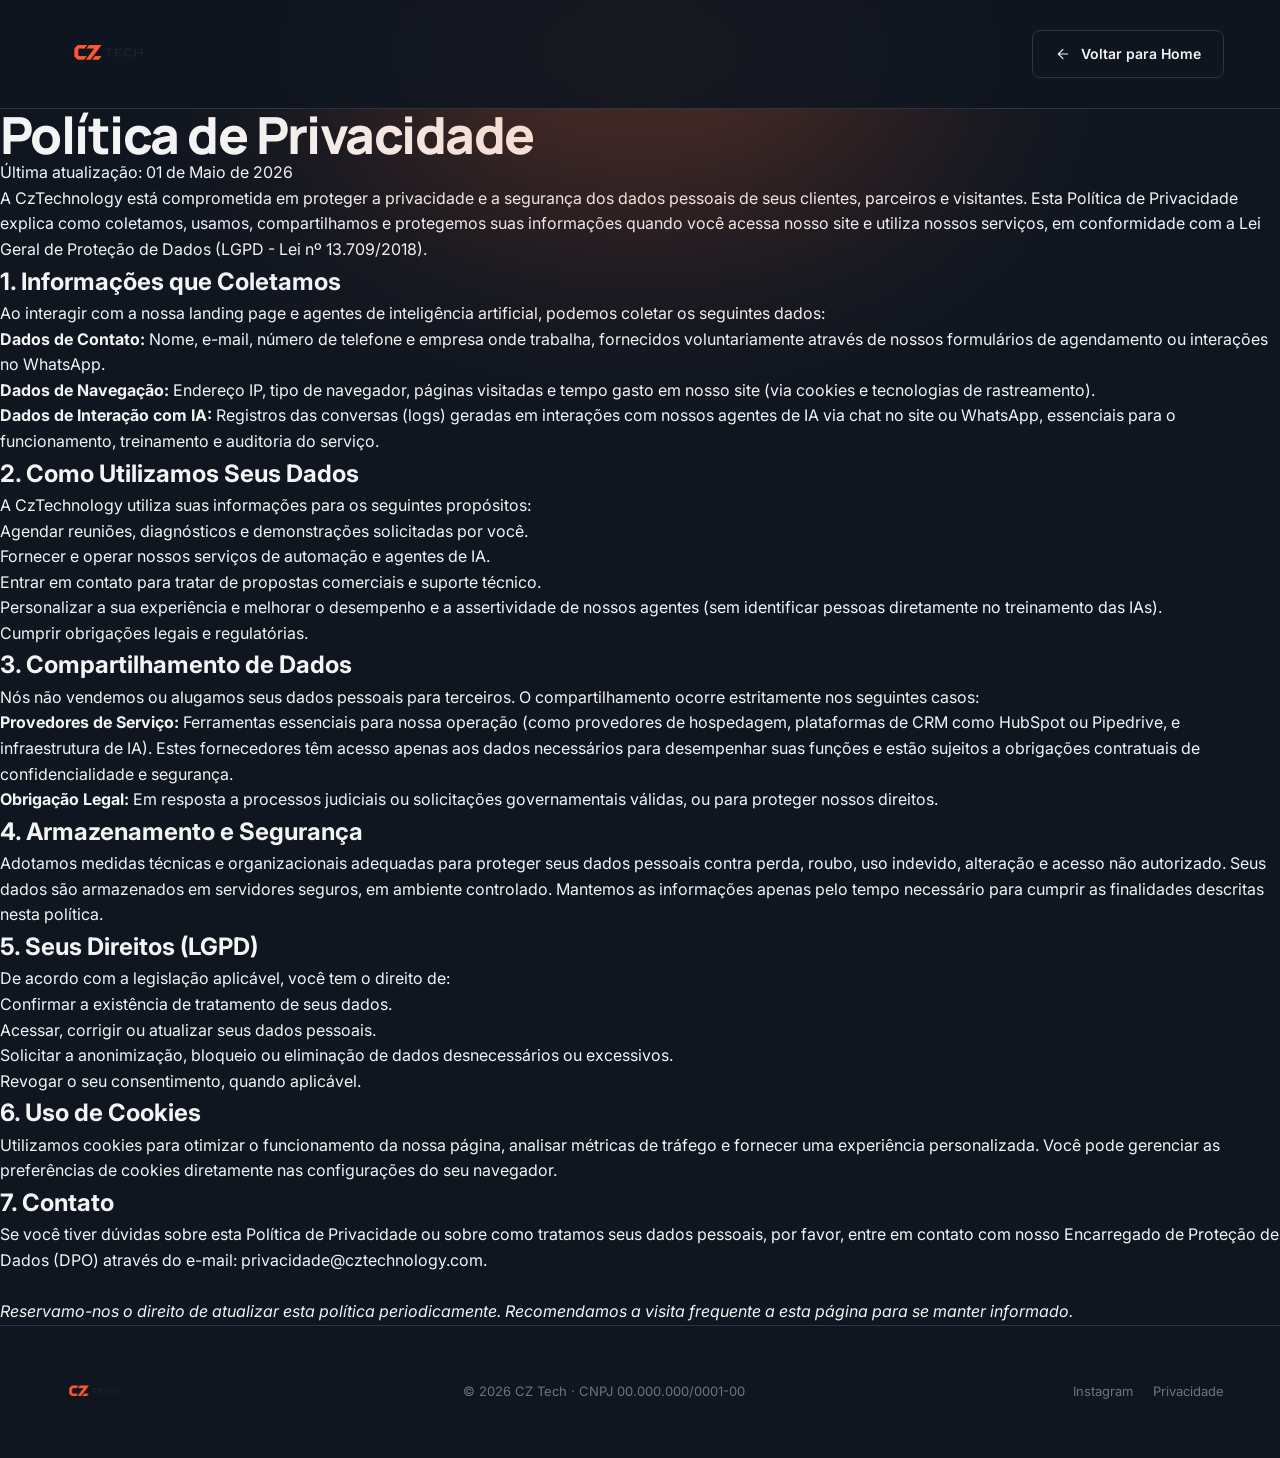
<file: privacidade.html>
<!DOCTYPE html>
<html lang="pt-BR">

<head>
    <meta charset="UTF-8">
    <meta name="viewport" content="width=device-width, initial-scale=1.0">
    <title>Política de Privacidade | CzTechnology</title>
    <meta name="description" content="Política de Privacidade da CzTechnology. Entenda como tratamos, armazenamos e protegemos seus dados pessoais de acordo com a LGPD.">

    <!-- Google Fonts -->
    <link rel="preconnect" href="https://fonts.googleapis.com">
    <link rel="preconnect" href="https://fonts.gstatic.com" crossorigin>
    <link href="https://fonts.googleapis.com/css2?family=Inter:wght@400;500;600;700&family=JetBrains+Mono:wght@400;500&family=Manrope:wght@500;700;800&display=swap" rel="stylesheet">

    <link rel="stylesheet" href="index.css">
</head>

<body>

    <!-- ========== NAV ========== -->
    <nav class="navbar" id="navbar">
        <a href="index.html" class="nav-logo">
            <img src="assets/logo.png" alt="CZ Tech" class="logo-img">
        </a>
        <div class="nav-actions">
            <a href="index.html" class="btn btn-secondary btn-sm">
                <svg width="16" height="16" viewBox="0 0 24 24" fill="none" stroke="currentColor" stroke-width="1.6" stroke-linecap="round" stroke-linejoin="round">
                    <path d="M19 12H5M12 19l-7-7 7-7" />
                </svg>
                Voltar para Home
            </a>
        </div>
    </nav>

    <!-- ========== HERO PRIVACY ========== -->
    <section class="privacy-hero">
        <div class="hero-glow" style="top: -100px; opacity: 0.3;"></div>
        <h1 class="section-title">Política de Privacidade</h1>
        <div class="privacy-date">Última atualização: 01 de Maio de 2026</div>
    </section>

    <!-- ========== CONTENT ========== -->
    <main class="privacy-content">
        <p>A CzTechnology está comprometida em proteger a privacidade e a segurança dos dados pessoais de seus clientes, parceiros e visitantes. Esta Política de Privacidade explica como coletamos, usamos, compartilhamos e protegemos suas informações quando você acessa nosso site e utiliza nossos serviços, em conformidade com a Lei Geral de Proteção de Dados (LGPD - Lei nº 13.709/2018).</p>

        <h2>1. Informações que Coletamos</h2>
        <p>Ao interagir com a nossa landing page e agentes de inteligência artificial, podemos coletar os seguintes dados:</p>
        <ul>
            <li><strong>Dados de Contato:</strong> Nome, e-mail, número de telefone e empresa onde trabalha, fornecidos voluntariamente através de nossos formulários de agendamento ou interações no WhatsApp.</li>
            <li><strong>Dados de Navegação:</strong> Endereço IP, tipo de navegador, páginas visitadas e tempo gasto em nosso site (via cookies e tecnologias de rastreamento).</li>
            <li><strong>Dados de Interação com IA:</strong> Registros das conversas (logs) geradas em interações com nossos agentes de IA via chat no site ou WhatsApp, essenciais para o funcionamento, treinamento e auditoria do serviço.</li>
        </ul>

        <h2>2. Como Utilizamos Seus Dados</h2>
        <p>A CzTechnology utiliza suas informações para os seguintes propósitos:</p>
        <ul>
            <li>Agendar reuniões, diagnósticos e demonstrações solicitadas por você.</li>
            <li>Fornecer e operar nossos serviços de automação e agentes de IA.</li>
            <li>Entrar em contato para tratar de propostas comerciais e suporte técnico.</li>
            <li>Personalizar a sua experiência e melhorar o desempenho e a assertividade de nossos agentes (sem identificar pessoas diretamente no treinamento das IAs).</li>
            <li>Cumprir obrigações legais e regulatórias.</li>
        </ul>

        <h2>3. Compartilhamento de Dados</h2>
        <p>Nós não vendemos ou alugamos seus dados pessoais para terceiros. O compartilhamento ocorre estritamente nos seguintes casos:</p>
        <ul>
            <li><strong>Provedores de Serviço:</strong> Ferramentas essenciais para nossa operação (como provedores de hospedagem, plataformas de CRM como HubSpot ou Pipedrive, e infraestrutura de IA). Estes fornecedores têm acesso apenas aos dados necessários para desempenhar suas funções e estão sujeitos a obrigações contratuais de confidencialidade e segurança.</li>
            <li><strong>Obrigação Legal:</strong> Em resposta a processos judiciais ou solicitações governamentais válidas, ou para proteger nossos direitos.</li>
        </ul>

        <h2>4. Armazenamento e Segurança</h2>
        <p>Adotamos medidas técnicas e organizacionais adequadas para proteger seus dados pessoais contra perda, roubo, uso indevido, alteração e acesso não autorizado. Seus dados são armazenados em servidores seguros, em ambiente controlado. Mantemos as informações apenas pelo tempo necessário para cumprir as finalidades descritas nesta política.</p>

        <h2>5. Seus Direitos (LGPD)</h2>
        <p>De acordo com a legislação aplicável, você tem o direito de:</p>
        <ul>
            <li>Confirmar a existência de tratamento de seus dados.</li>
            <li>Acessar, corrigir ou atualizar seus dados pessoais.</li>
            <li>Solicitar a anonimização, bloqueio ou eliminação de dados desnecessários ou excessivos.</li>
            <li>Revogar o seu consentimento, quando aplicável.</li>
        </ul>

        <h2>6. Uso de Cookies</h2>
        <p>Utilizamos cookies para otimizar o funcionamento da nossa página, analisar métricas de tráfego e fornecer uma experiência personalizada. Você pode gerenciar as preferências de cookies diretamente nas configurações do seu navegador.</p>

        <h2>7. Contato</h2>
        <p>Se você tiver dúvidas sobre esta Política de Privacidade ou sobre como tratamos seus dados pessoais, por favor, entre em contato com nosso Encarregado de Proteção de Dados (DPO) através do e-mail: <a href="mailto:privacidade@cztechnology.com">privacidade@cztechnology.com</a>.</p>

        <p><br><em>Reservamo-nos o direito de atualizar esta política periodicamente. Recomendamos a visita frequente a esta página para se manter informado.</em></p>
    </main>

    <!-- ========== FOOTER ========== -->
    <footer class="site-footer">
        <div class="footer-inner">
            <a href="index.html" class="nav-logo">
                <img src="assets/logo.png" alt="CZ Tech" class="logo-img logo-img-sm">
            </a>
            <div class="footer-copy">© 2026 CZ Tech · CNPJ 00.000.000/0001-00</div>
            <div class="footer-links">
                <a href="https://www.instagram.com/cztechnology.ofc/">Instagram</a>
                <a href="privacidade.html">Privacidade</a>
            </div>
        </div>
    </footer>

</body>
</html>
</file>
<file: index.css>
/* =========================================
   DESIGN SYSTEM — V1 CORPORATE AUTHORITY
   CzTechnology · Versão Final
   ========================================= */

:root {
    --bg-main: #0F1620;
    --bg-surface: #161E2A;
    --bg-alt: #0B1118;
    --orange: #FF6B35;
    --orange-dark: #E5552B;
    --border: #2A3645;
    --text-main: #F4F4F5;
    --text-body: #A1A1AA;
    --text-muted: #6B7480;
    --font-heading: 'Manrope', sans-serif;
    --font-body: 'Inter', sans-serif;
    --font-mono: 'JetBrains Mono', ui-monospace, monospace;
    --ease: cubic-bezier(0.16, 1, 0.3, 1);
}

/* === RESET === */
*, *::before, *::after { margin: 0; padding: 0; box-sizing: border-box; }
html { scroll-behavior: smooth; }
body {
    background: var(--bg-main);
    color: var(--text-main);
    font-family: var(--font-body);
    line-height: 1.6;
    overflow-x: hidden;
    -webkit-font-smoothing: antialiased;
}
a { text-decoration: none; color: inherit; }
ul { list-style: none; }
img { max-width: 100%; display: block; }

/* === UTILITIES === */
.text-orange { color: var(--orange); }
.section-inner { max-width: 1200px; margin: 0 auto; padding: 0 56px; }
.reveal { opacity: 0; transform: translateY(20px); }
.reveal.visible { opacity: 1; transform: translateY(0); transition: opacity .8s ease, transform .8s ease; }

/* === BUTTONS === */
.btn {
    display: inline-flex; align-items: center; gap: 10px;
    font-family: var(--font-body); font-weight: 600;
    border-radius: 8px; text-decoration: none;
    transition: all .2s ease; white-space: nowrap; border: none; cursor: pointer;
}
.btn-sm { padding: 12px 22px; font-size: 14px; }
.btn-lg { padding: 16px 28px; font-size: 16px; }
.btn-primary {
    background: var(--orange); color: #fff;
    box-shadow: 0 2px 8px rgba(255,107,53,0.2);
}
.btn-primary:hover {
    background: var(--orange-dark);
    box-shadow: 0 8px 24px rgba(255,107,53,0.35);
    transform: translateY(-1px);
}
.btn-secondary {
    background: transparent; color: var(--text-main);
    border: 1px solid var(--border);
}
.btn-secondary:hover { background: #1A2330; }

/* === NAVBAR === */
.navbar {
    position: sticky; top: 0; z-index: 100;
    backdrop-filter: blur(12px); -webkit-backdrop-filter: blur(12px);
    background: rgba(15,22,32,0.85);
    border-bottom: 1px solid var(--border);
    padding: 18px 56px;
    display: flex; align-items: center; justify-content: space-between;
    transition: transform 0.35s ease, box-shadow 0.3s ease;
}
.navbar-hidden {
    transform: translateY(-100%);
}
.nav-logo { display: flex; align-items: center; }
.logo-img { height: 72px; width: auto; }
.logo-img-sm { height: 52px; }
.nav-links { display: flex; gap: 36px; }
.nav-links a { color: var(--text-body); font-weight: 500; font-size: 14px; transition: color .2s; }
.nav-links a:hover { color: var(--orange); }
.nav-actions { display: flex; gap: 10px; }
.hamburger { display: none; background: none; border: none; cursor: pointer; padding: 4px; flex-direction: column; gap: 5px; }
.hamburger span { display: block; width: 24px; height: 2px; background: var(--text-main); transition: all .3s; border-radius: 2px; }

/* === HERO === */
.hero { position: relative; padding: 120px 56px 100px; overflow: hidden; }
.hero-grid-bg {
    position: absolute; inset: 0;
    background-image: linear-gradient(rgba(255,255,255,0.04) 1px, transparent 1px),
                       linear-gradient(90deg, rgba(255,255,255,0.04) 1px, transparent 1px);
    background-size: 40px 40px;
    mask-image: radial-gradient(ellipse at center, black 30%, transparent 75%);
    -webkit-mask-image: radial-gradient(ellipse at center, black 30%, transparent 75%);
}
.hero-glow {
    position: absolute; top: 20%; left: 50%; transform: translateX(-50%);
    width: 600px; height: 300px; background: var(--orange);
    opacity: 0.15; filter: blur(120px); border-radius: 50%; pointer-events: none;
}
.hero-inner { position: relative; max-width: 1100px; margin: 0 auto; text-align: center; }
.hero-badge {
    display: inline-flex; align-items: center; gap: 8px;
    padding: 6px 14px; border-radius: 999px;
    border: 1px solid var(--border);
    background: rgba(255,107,53,0.06);
    font-family: var(--font-mono); font-size: 11px; color: var(--orange);
    letter-spacing: 0.12em; margin-bottom: 32px;
}
.pulse-dot {
    width: 6px; height: 6px; border-radius: 50%;
    background: var(--orange); animation: czPulse 2s infinite;
}
.hero-title {
    font-family: var(--font-heading); font-weight: 800;
    font-size: clamp(48px, 6vw, 88px); line-height: 0.98;
    letter-spacing: -0.04em; color: var(--text-main); margin-bottom: 28px;
}
.hero-subtitle {
    font-size: 19px; color: var(--text-body);
    max-width: 640px; margin: 0 auto 40px; line-height: 1.55;
}
.hero-ctas { display: flex; gap: 12px; justify-content: center; flex-wrap: wrap; margin-bottom: 60px; }

/* KPI Strip */
.kpi-strip {
    display: grid; grid-template-columns: repeat(4, 1fr); gap: 32px;
    padding-top: 36px; border-top: 1px solid var(--border); text-align: left;
}
.kpi-value {
    font-family: var(--font-heading); font-weight: 800;
    font-size: clamp(40px, 5vw, 64px); color: var(--text-main);
    letter-spacing: -0.04em; line-height: 1;
}
.kpi-label { font-size: 14px; color: var(--text-body); margin-top: 8px; max-width: 200px; line-height: 1.4; }

/* === LOGOS STRIP === */
.logos-strip {
    padding: 40px 56px;
    border-top: 1px solid var(--border); border-bottom: 1px solid var(--border);
}
.logos-inner {
    max-width: 1100px; margin: 0 auto;
    display: flex; align-items: center; justify-content: space-between; gap: 32px; flex-wrap: wrap;
}
.logos-label { font-family: var(--font-mono); font-size: 11px; color: var(--text-muted); letter-spacing: 0.15em; }
.logos-list { display: flex; gap: 40px; flex-wrap: wrap; align-items: center; }
.logos-list span {
    font-family: var(--font-heading); font-weight: 700; font-size: 14px;
    color: var(--text-muted); letter-spacing: 0.05em; opacity: 0.7;
}

/* === SERVICES === */
.services { padding: 120px 0; }
.section-tag {
    font-family: var(--font-mono); font-size: 11px; color: var(--orange);
    letter-spacing: 0.15em; margin-bottom: 12px;
}
.section-title {
    font-family: var(--font-heading); font-weight: 800;
    font-size: clamp(36px, 4vw, 56px); color: var(--text-main);
    letter-spacing: -0.03em; line-height: 1; margin: 0;
}
.section-intro {
    font-size: 16px; color: var(--text-body); max-width: 380px; line-height: 1.55; margin: 0;
}
.services-header {
    display: flex; align-items: flex-end; justify-content: space-between;
    margin-bottom: 56px; flex-wrap: wrap; gap: 20px;
}
.services-grid {
    display: grid; grid-template-columns: repeat(3, 1fr); gap: 1px;
    background: var(--border); border: 1px solid var(--border); border-radius: 16px; overflow: hidden;
}
.service-card {
    background: var(--bg-surface); padding: 36px;
    display: flex; flex-direction: column; gap: 20px; height: 100%;
}
.service-icon-wrap {
    width: 48px; height: 48px; border-radius: 10px;
    background: rgba(255,107,53,0.1);
    display: flex; align-items: center; justify-content: center;
}
.service-card h3 {
    font-family: var(--font-heading); font-weight: 700; font-size: 22px;
    color: var(--text-main); letter-spacing: -0.02em;
}
.service-card p { font-size: 14px; color: var(--text-body); line-height: 1.6; flex: 1; }
.feature-list {
    display: flex; flex-direction: column; gap: 8px;
    border-top: 1px solid var(--border); padding-top: 18px;
}
.feature-list li { display: flex; align-items: center; gap: 8px; font-size: 13px; color: var(--text-body); }
.feature-list .plus { color: var(--orange); font-weight: 700; }

/* === PROCESS === */
.process {
    padding: 120px 0;
    background: var(--bg-alt);
    border-top: 1px solid var(--border); border-bottom: 1px solid var(--border);
}
.section-header { margin-bottom: 56px; }
.process-grid {
    display: grid; grid-template-columns: repeat(4, 1fr); gap: 24px; position: relative;
}
.process-line {
    position: absolute; top: 36px; left: 12%; right: 12%; height: 1px;
    background: repeating-linear-gradient(90deg, var(--border) 0 6px, transparent 6px 12px);
}
.process-step { position: relative; }
.step-circle {
    width: 72px; height: 72px; border-radius: 50%;
    background: var(--bg-main); border: 1px solid var(--border);
    display: flex; align-items: center; justify-content: center;
    font-family: var(--font-heading); font-weight: 800; font-size: 22px;
    color: var(--text-main); margin-bottom: 20px;
}
.step-circle.active { border-color: var(--orange); color: var(--orange); }
.process-step h3 {
    font-family: var(--font-heading); font-weight: 700; font-size: 20px;
    color: var(--text-main); margin-bottom: 8px; letter-spacing: -0.02em;
}
.step-dur { font-family: var(--font-mono); font-size: 11px; color: var(--orange); letter-spacing: 0.1em; margin-bottom: 12px; }
.process-step p { font-size: 14px; color: var(--text-body); line-height: 1.55; }

/* === BEFORE / AFTER === */
.before-after { padding: 120px 0; }
.ba-card {
    display: grid; grid-template-columns: 1fr 1fr;
    border-radius: 14px; overflow: hidden;
    border: 1px solid var(--border); background: var(--bg-alt);
}
.ba-side { padding: 28px; display: flex; flex-direction: column; gap: 16px; }
.ba-before { background: var(--bg-surface); border-right: 1px solid var(--border); }
.ba-after { background: var(--bg-main); }
.ba-label { font-family: var(--font-mono); font-size: 11px; letter-spacing: 0.15em; color: var(--text-body); }
.ba-label-orange { color: var(--orange); }
.ba-title { font-family: var(--font-heading); font-weight: 700; font-size: 22px; color: var(--text-main); letter-spacing: -0.02em; }
.ba-list { display: flex; flex-direction: column; gap: 10px; }
.ba-list li {
    display: flex; justify-content: space-between; font-size: 13px;
    color: var(--text-body); padding-bottom: 8px;
    border-bottom: 1px dashed var(--border);
}
.ba-val { color: var(--text-main); font-weight: 600; }
.ba-val-orange { color: var(--orange); font-weight: 700; }

/* === AI DEMO === */
.ai-demo {
    padding: 120px 0; background: var(--bg-alt);
    border-top: 1px solid var(--border); border-bottom: 1px solid var(--border);
}
.ai-demo-grid { display: grid; grid-template-columns: 1fr 1fr; gap: 60px; align-items: center; }
.ai-demo-text { display: flex; flex-direction: column; gap: 20px; }
.ai-demo-text .section-title { margin-bottom: 0; }
.ai-demo-text .section-intro { max-width: 460px; margin-bottom: 8px; }
.check-list { display: flex; flex-direction: column; gap: 12px; margin-bottom: 12px; }
.check-list li { display: flex; gap: 10px; font-size: 14px; color: var(--text-body); align-items: flex-start; }
.check-list svg { flex-shrink: 0; margin-top: 2px; }

/* Chat Demo */
.chat-demo {
    background: var(--bg-alt); border: 1px solid var(--border);
    border-radius: 14px; overflow: hidden;
    box-shadow: 0 24px 60px rgba(0,0,0,0.4); width: 100%;
}
.chat-header {
    display: flex; align-items: center; gap: 10px;
    padding: 12px 16px; background: var(--bg-main);
    border-bottom: 1px solid var(--border);
}
.chat-avatar {
    width: 32px; height: 32px; border-radius: 50%;
    background: var(--orange); display: flex; align-items: center; justify-content: center;
    color: #fff; font-weight: 700; font-size: 12px;
}
.chat-name { font-size: 13px; font-weight: 600; color: var(--text-main); }
.chat-status { font-size: 11px; color: #22C55E; display: flex; align-items: center; gap: 5px; }
.status-dot { width: 6px; height: 6px; border-radius: 50%; background: #22C55E; }
.chat-body {
    padding: 16px; display: flex; flex-direction: column; gap: 8px;
    min-height: 280px; justify-content: flex-end;
}
.chat-msg {
    padding: 8px 12px; font-size: 13px; max-width: 78%; line-height: 1.4;
    animation: czPop 0.3s ease;
}
.chat-msg.user {
    align-self: flex-end; background: #1F2937; color: var(--text-main);
    border-radius: 12px 12px 2px 12px;
}
.chat-msg.bot {
    align-self: flex-start; background: var(--orange); color: #fff;
    border-radius: 12px 12px 12px 2px;
}
.chat-typing {
    align-self: flex-start; background: var(--orange);
    padding: 10px 14px; border-radius: 12px 12px 12px 2px;
    display: flex; gap: 4px;
}
.chat-typing span {
    width: 6px; height: 6px; border-radius: 50%; background: #fff;
    animation: czDot 1.2s infinite;
}
.chat-typing span:nth-child(2) { animation-delay: .2s; }
.chat-typing span:nth-child(3) { animation-delay: .4s; }
.chat-footer {
    padding: 10px 14px; border-top: 1px solid var(--border);
    font-size: 11px; color: var(--text-muted); font-family: var(--font-mono);
}

/* === CASES === */
.cases { padding: 120px 0; }
.cases-grid { display: grid; grid-template-columns: 1fr 1fr; gap: 28px; }
.case-card {
    background: var(--bg-surface); border: 1px solid var(--border);
    border-radius: 16px; overflow: hidden;
}
.case-img-placeholder {
    width: 100%; height: 400px;
    background: repeating-linear-gradient(135deg, #1A2330 0 14px, #202B3A 14px 28px);
    display: flex; align-items: center; justify-content: center;
    color: #5C6B80; font-family: var(--font-mono); font-size: 12px;
    letter-spacing: 0.08em; text-transform: uppercase;
    border-bottom: 1px solid var(--border);
}
.case-iframe {
    width: 100%; height: 400px; border: none;
    border-bottom: 1px solid var(--border);
    background: var(--bg-surface);
    pointer-events: none;
}
.case-content { padding: 28px; }
.case-top { display: flex; justify-content: space-between; align-items: flex-start; margin-bottom: 16px; gap: 20px; }
.case-tag { font-family: var(--font-mono); font-size: 10px; color: var(--orange); letter-spacing: 0.12em; margin-bottom: 6px; }
.case-card h3 { font-family: var(--font-heading); font-weight: 700; font-size: 24px; color: var(--text-main); letter-spacing: -0.02em; }
.case-kpi { text-align: right; }
.case-kpi-value {
    font-family: var(--font-heading); font-weight: 800; font-size: 32px;
    color: var(--orange); line-height: 1; letter-spacing: -0.03em;
}
.case-kpi-label { font-size: 11px; color: var(--text-body); margin-top: 4px; }
.case-content p { font-size: 14px; color: var(--text-body); line-height: 1.6; }
.case-btn { margin-top: 24px; width: 100%; justify-content: center; background: rgba(255,255,255,0.03); }

/* === CTA FINAL === */
.cta-final { padding: 140px 56px; position: relative; overflow: hidden; }
.cta-glow {
    position: absolute; inset: 0;
    background: radial-gradient(ellipse at center, rgba(255,107,53,0.13) 0%, transparent 60%);
    pointer-events: none;
}
.cta-inner { position: relative; max-width: 800px; margin: 0 auto; text-align: center; }
.cta-title {
    font-family: var(--font-heading); font-weight: 800;
    font-size: clamp(40px, 5vw, 72px); color: var(--text-main);
    letter-spacing: -0.04em; line-height: 1; margin-bottom: 24px;
}
.cta-sub {
    font-size: 18px; color: var(--text-body);
    max-width: 520px; margin: 0 auto 36px; line-height: 1.55;
}

/* === FOOTER === */
.site-footer {
    padding: 40px 56px; border-top: 1px solid var(--border);
    font-size: 13px; color: var(--text-muted);
}
.footer-inner {
    max-width: 1200px; margin: 0 auto;
    display: flex; justify-content: space-between; align-items: center; flex-wrap: wrap; gap: 16px;
}
.footer-copy { font-family: var(--font-body); }
.footer-links { display: flex; gap: 20px; }
.footer-links a { color: var(--text-muted); transition: color .2s; }
.footer-links a:hover { color: var(--orange); }

/* === KEYFRAMES === */
@keyframes czPulse { 0%, 100% { opacity: .4; } 50% { opacity: 1; } }
@keyframes czPop { from { opacity: 0; transform: translateY(6px) scale(.96); } to { opacity: 1; transform: none; } }
@keyframes czDot { 0%, 60%, 100% { opacity: .3; transform: translateY(0); } 30% { opacity: 1; transform: translateY(-2px); } }

/* === RESPONSIVO === */
@media (max-width: 1024px) {
    .services-grid { grid-template-columns: 1fr; }
    .process-grid { grid-template-columns: repeat(2, 1fr); }
    .process-line { display: none; }
    .ai-demo-grid { grid-template-columns: 1fr; }
    .cases-grid { grid-template-columns: 1fr; }
}

@media (max-width: 768px) {
    .navbar { padding: 14px 20px; }
    .nav-links { display: none; position: fixed; top: 60px; left: 0; right: 0; background: rgba(15,22,32,0.97); flex-direction: column; padding: 24px; gap: 20px; border-bottom: 1px solid var(--border); backdrop-filter: blur(12px); }
    .nav-links.open { display: flex; }
    .nav-actions { display: none; }
    .hamburger { display: flex; }
    .hamburger.open span:nth-child(1) { transform: rotate(45deg) translate(5px, 5px); }
    .hamburger.open span:nth-child(2) { opacity: 0; }
    .hamburger.open span:nth-child(3) { transform: rotate(-45deg) translate(5px, -5px); }

    .hero { padding: 80px 20px 60px; }
    .hero-title { font-size: clamp(36px, 8vw, 56px); }
    .section-inner { padding: 0 20px; }
    .kpi-strip { grid-template-columns: repeat(2, 1fr); gap: 24px; }
    .logos-strip { padding: 24px 20px; }
    .logos-inner { justify-content: center; text-align: center; }
    .logos-list { justify-content: center; gap: 20px; }
    .services { padding: 80px 0; }
    .services-header { flex-direction: column; }
    .section-intro { max-width: 100%; }
    .process { padding: 80px 0; }
    .process-grid { grid-template-columns: 1fr; gap: 40px; }
    .before-after { padding: 80px 0; }
    .ba-card { grid-template-columns: 1fr; }
    .ba-before { border-right: none; border-bottom: 1px solid var(--border); }
    .ai-demo { padding: 80px 0; }
    .cases { padding: 80px 0; }
    .cta-final { padding: 80px 20px; }
    .site-footer { padding: 24px 20px; }
    .footer-inner { flex-direction: column; text-align: center; }
}
</file>
